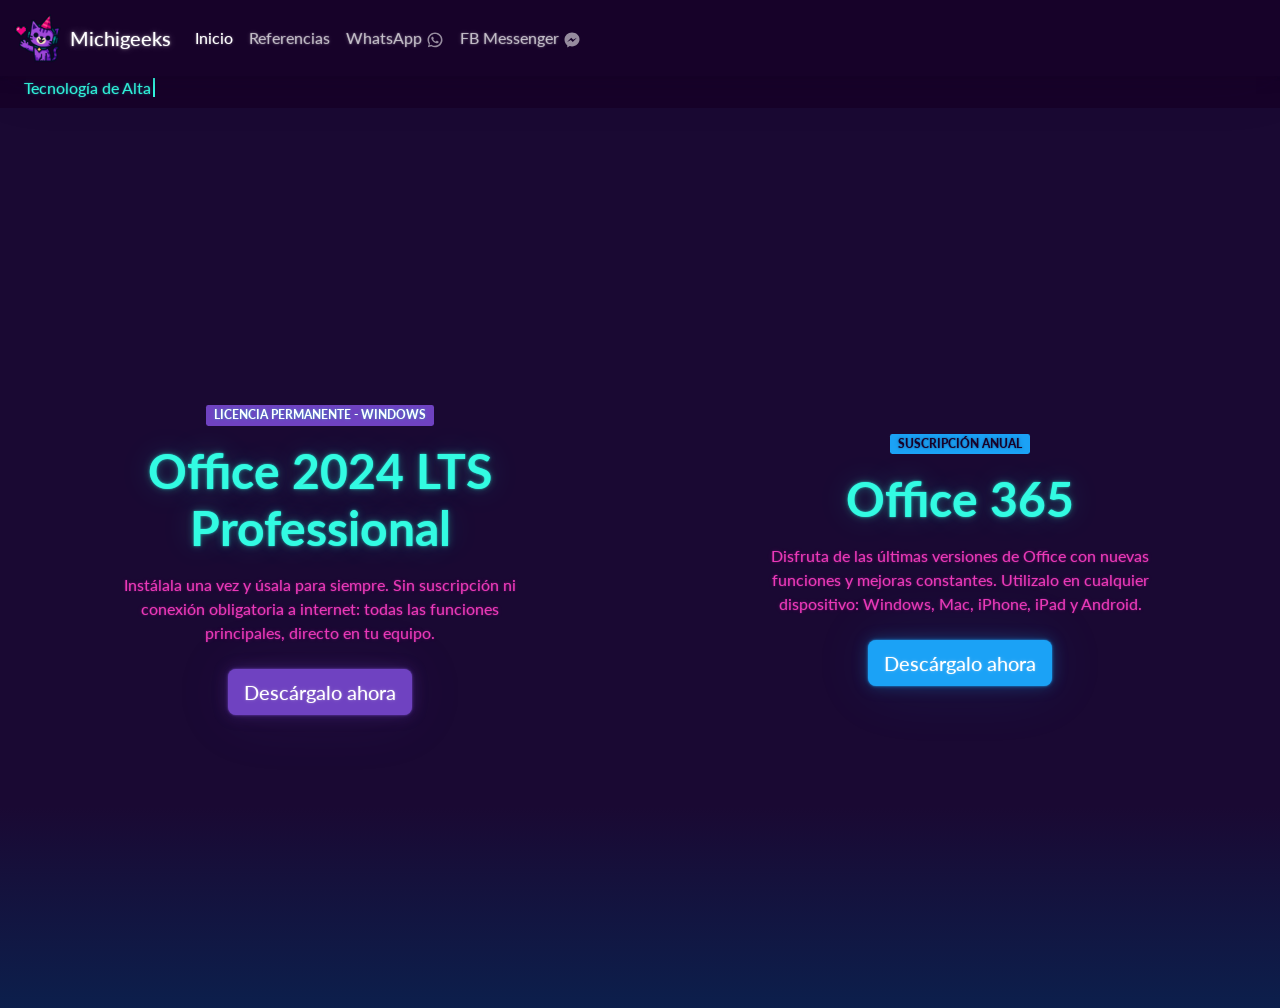
<file: index.html>
<!DOCTYPE html>
<html lang="es">
<head>
<meta charset="UTF-8">
<meta name="viewport" content="width=device-width, initial-scale=1.0">
<title>Michigeeks - Licencias Originales de Office </title>

<meta name="description" content="Programas originales, licencias permanentes oficiales de Office y tecnología de alta gama con soporte confiable.">

<!-- Open Graph -->
<meta property="og:type" content="website">
<meta property="og:title" content="Michigeeks">
<meta property="og:description" content="Programas originales, licencias permanentes oficiales de Office y tecnología de alta gama con soporte confiable.">
<meta property="og:image" content="https://srjosueaaron.github.io/michigeeks/assets/img/portada_inicio.jpg">
<meta property="og:url" content="https://srjosueaaron.github.io/michigeeks/">
<meta property="og:site_name" content="Michigeeks">

<!-- Twitter (también la usan algunas apps) -->
<meta name="twitter:card" content="summary_large_image">
<meta name="twitter:title" content="Michigeeks">
<meta name="twitter:description" content="Programas originales, licencias permanentes oficiales de Office y tecnología de alta gama con soporte confiable.">
<meta name="twitter:image" content="https://srjosueaaron.github.io/michigeeks/assets/img/portada_inicio.jpg">

<link rel="stylesheet" href="assets/css/bootstrap.css">
<link rel="stylesheet" href="assets/css/maquina.css">
<link rel="icon" href="assets/img/logo_office.svg" type="image/x-icon">

<style>
  .version-panel {
    transition: flex 0.5s ease;
  }
  .version-panel:hover,
  .version-panel:focus-within {
    flex: 1.08;
  }

  /* Glow en hover usando el color del propio panel (--bs-primary-rgb / --bs-info-rgb) */
  .panel-2024 { --panel-rgb: var(--bs-primary-rgb); }
  .panel-365  { --panel-rgb: var(--bs-info-rgb); }

  .version-panel:hover,
  .version-panel:focus-within {
    box-shadow: inset 0 0 120px rgba(var(--panel-rgb), 0.35);
  }
  .version-panel:hover .version-title,
  .version-panel:focus-within .version-title {
    text-shadow: 0 0 22px rgba(var(--panel-rgb), 0.85);
  }
  .version-panel:hover .btn-download,
  .version-panel:focus-within .btn-download {
    box-shadow: 0 0 28px rgba(var(--panel-rgb), 0.65);
  }
</style>
</head>


<body>
<script src="assets/js/header.js"></script>

<div class="d-flex flex-column flex-md-row" style="min-height:100vh;">

  <!-- VERSIÓN 2024 -->
  <section class="version-panel panel-2024 d-flex align-items-center justify-content-center text-center p-5 flex-fill"
            tabindex="0" aria-label="Versión 2024">
    <div class="mx-auto" style="max-width:420px;">
      <span class="badge bg-primary text-uppercase mb-3">Licencia permanente - Windows</span>
      <h1 class="version-title display-5 fw-bold mb-3">Office 2024 LTS Professional</h1>
      <p class="text-secondary mb-4">
        Instálala una vez y úsala para siempre. Sin suscripción ni conexión
        obligatoria a internet: todas las funciones principales, directo en tu equipo.
      </p>
      <a href="downloads/Office_2024_Instalador.exe" class="btn btn-primary btn-lg btn-download" download>
        Descárgalo ahora
      </a>

    </div>
  </section>

  <!-- VERSIÓN 365 -->
  <section class="version-panel panel-365 d-flex align-items-center justify-content-center text-center p-5 flex-fill"
            tabindex="0" aria-label="Versión 365">
    <div class="mx-auto" style="max-width:420px;">
      <span class="badge bg-info text-dark text-uppercase mb-3">Suscripción Anual</span>
      <h1 class="version-title display-5 fw-bold mb-3">Office 365</h1>
      <p class="text-secondary mb-4">
        Disfruta de las últimas versiones de Office con nuevas funciones y mejoras constantes. Utilizalo en cualquier dispositivo: Windows, Mac, iPhone, iPad y Android.
      </p>
      <a href="downloads/Office_365_Instalador.exe" class="btn btn-info btn-lg btn-download" download>
        Descárgalo ahora
      </a>
    </div>
  </section>

</div>

<script src="https://cdn.jsdelivr.net/npm/bootstrap@5.3.8/dist/js/bootstrap.bundle.min.js"></script>
<script src="assets/js/main.js"></script>
<script src="assets/js/frases.js"></script>
<script src="assets/js/typewriter.js"></script>

</body>
</html>
</file>
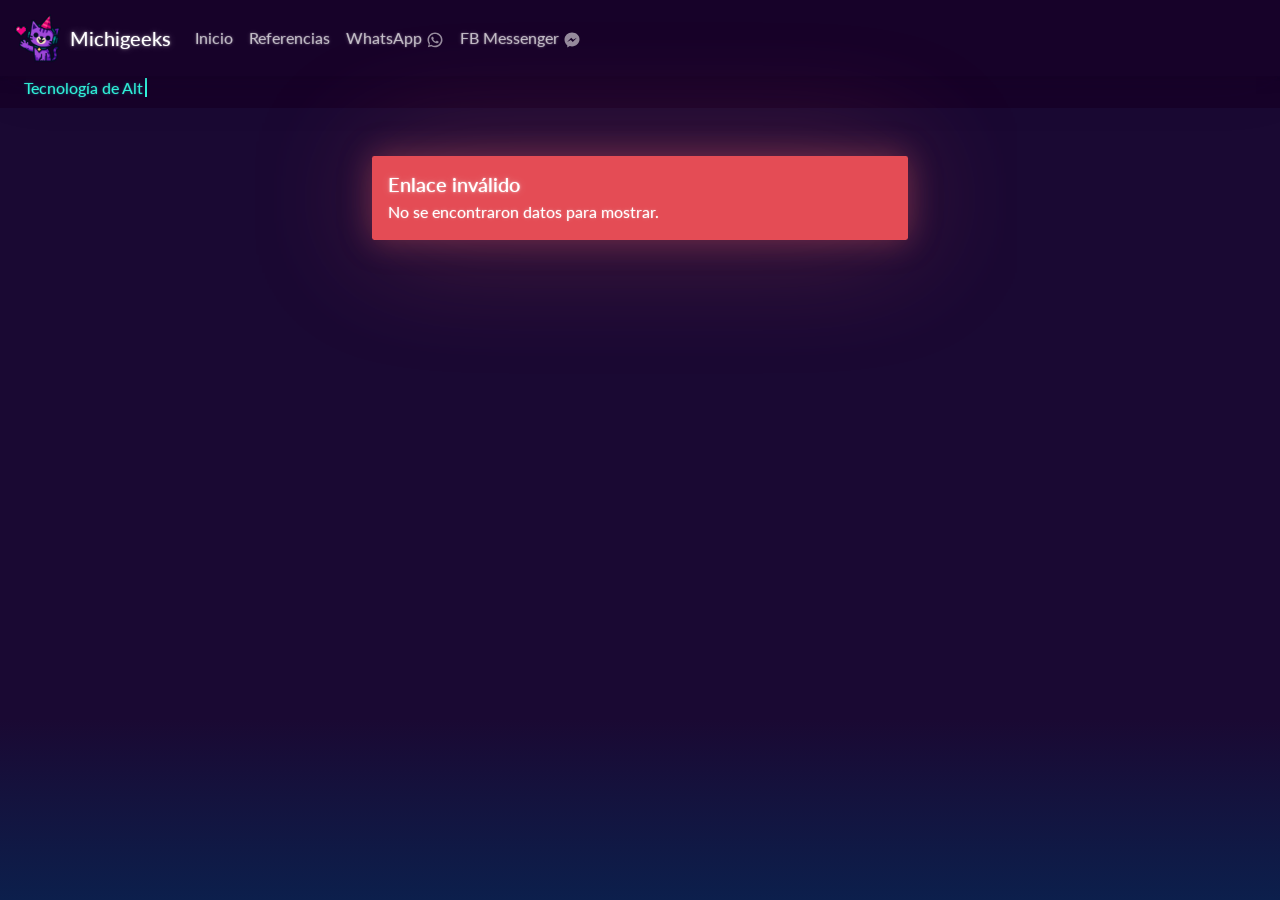
<file: tickets/comprobante.html>
<!DOCTYPE html>
<html lang="es">
<head>
<meta charset="UTF-8">
<meta name="viewport" content="width=device-width, initial-scale=1.0">
<title>Michigeeks - Comprobante digital</title>

<link rel="stylesheet" href="../assets/css/bootstrap.css">
<link rel="stylesheet" href="../assets/css/maquina.css">
<link rel="icon" href="../assets/img/logo_office.svg" type="image/x-icon">

<style>
  /* Al imprimir/guardar como PDF: quitamos nav, botones, y forzamos
     colores claros para no gastar tinta con fondos oscuros. */
  @media print {
    header, .no-imprimir { display: none !important; }
    body { background: white !important; }
    .card { box-shadow: none !important; border: 1px solid #ccc !important; }
    .card-body { background: white !important; }
    #bandaEstado { -webkit-print-color-adjust: exact; print-color-adjust: exact; }
    .text-cyan, .text-secondary, .form-label { color: #333 !important; }
    .form-control { background: white !important; color: #111 !important; border-color: #ccc !important; }
  }
</style>
</head>

<body>
<script>window.SITE_ROOT = "../";</script>
<script src="../assets/js/header.js"></script>

<div class="container py-5" style="max-width:560px;" id="comprobante">

  <div class="card border-0 shadow-lg overflow-hidden">

    <!-- Banda de estado: mismo color para ambos productos, logo dinámico -->
    <div class="p-4 text-center text-white" id="bandaEstado"
         style="background: linear-gradient(135deg, var(--bs-primary), var(--bs-pink));">
      <div class="mb-3">
        <div class="d-inline-flex align-items-center justify-content-center bg-white rounded-circle"
             style="width:64px; height:64px;">
          <img id="logoProducto" src="" alt="" style="max-width:38px; max-height:38px;">
        </div>
      </div>
      <h1 class="h5 fw-bold mb-3" id="tituloProducto">Tu compra fue aprobada en Michigeeks</h1>
      <div class="d-flex justify-content-center gap-5 small">
        <div>
          <div class="text-uppercase opacity-75" style="font-size:.7rem;">Fecha</div>
          <div class="fw-semibold" id="diaTransaccion">—</div>
        </div>
        <div>
          <div class="text-uppercase opacity-75" style="font-size:.7rem;">Hora (CDMX)</div>
          <div class="fw-semibold" id="horaTransaccion">—</div>
        </div>
      </div>
    </div>

    <!-- Cuerpo del comprobante -->
    <div class="card-body bg-dark p-4 p-md-5">

      <div class="text-center mb-4">
        <div class="text-secondary text-uppercase small mb-1">Monto</div>
        <div class="display-6 fw-bold text-cyan" id="monto">—</div>
      </div>

      <div class="mb-3">
        <label class="form-label text-secondary small">Correo electrónico</label>
        <div class="input-group">
          <input type="text" class="form-control" id="correo" readonly>
          <button class="btn btn-outline-info" type="button" onclick="copiarCampo('correo', this)">Copiar</button>
        </div>
      </div>

      <div class="mb-4" id="grupoContrasena">
        <label class="form-label text-secondary small">Contraseña temporal</label>
        <div class="input-group">
          <input type="text" class="form-control" id="contrasena" readonly>
          <button class="btn btn-outline-info" type="button" onclick="copiarCampo('contrasena', this)">Copiar</button>
        </div>
      </div>

      <!-- Datos del cliente -->
      <div class="row text-center border-top border-secondary-subtle pt-4 mb-3">
        <div class="col-6">
          <div class="text-secondary text-uppercase small mb-1">Teléfono</div>
          <div class="fw-semibold" id="telefonoCliente">—</div>
        </div>
        <div class="col-6">
          <div class="text-secondary text-uppercase small mb-1">N.º de pedido</div>
          <div class="fw-semibold" id="numeroPedido">—</div>
        </div>
      </div>

      <!-- Expiración y duración -->
      <div class="row text-center border-top border-secondary-subtle pt-4">
        <div class="col-6">
          <div class="text-secondary text-uppercase small mb-1">Expira</div>
          <div class="fw-semibold" id="fechaExpiracion">—</div>
        </div>
        <div class="col-6">
          <div class="text-secondary text-uppercase small mb-1">Duración</div>
          <div class="fw-semibold" id="duracionMeses">—</div>
        </div>
      </div>

      <!-- Lugar, en su propia fila -->
      <div class="row text-center border-top border-secondary-subtle pt-4 mt-1">
        <div class="col-12">
          <div class="text-secondary text-uppercase small mb-1">Lugar</div>
          <div class="fw-semibold" id="lugar" style="font-size:0.85rem;">—</div>
        </div>
      </div>

      <!-- Soporte -->
      <div class="mt-4 pt-4 border-top border-secondary-subtle no-imprimir">
        <div class="text-secondary text-uppercase small mb-2 text-center">¿Necesitas ayuda?</div>
        <div class="d-grid gap-2">
          <a id="btnWhatsapp" href="#" target="_blank" rel="noopener"
             class="btn btn-success d-flex align-items-center justify-content-center gap-2">
            <svg width="18" height="18" viewBox="0 0 24 24" fill="currentColor" aria-hidden="true">
              <path d="M12 2C6.48 2 2 6.36 2 11.75c0 2.02.65 3.9 1.76 5.46L2.5 21.5l4.5-1.18a10.3 10.3 0 0 0 5 1.28c5.52 0 10-4.36 10-9.75S17.52 2 12 2Zm0 17.7c-1.6 0-3.1-.44-4.38-1.2l-.31-.18-2.68.7.72-2.55-.2-.32A7.9 7.9 0 0 1 4.1 11.75C4.1 7.47 7.66 4 12 4s7.9 3.47 7.9 7.75-3.56 7.95-7.9 7.95Zm4.3-5.9c-.24-.12-1.4-.68-1.62-.76-.22-.08-.38-.12-.54.12-.16.24-.62.76-.76.92-.14.16-.28.18-.52.06-.24-.12-1-.36-1.9-1.15-.7-.6-1.18-1.35-1.32-1.58-.14-.24-.02-.37.1-.49.11-.11.24-.28.36-.42.12-.14.16-.24.24-.4.08-.16.04-.3-.02-.42-.06-.12-.54-1.28-.74-1.76-.2-.46-.4-.4-.54-.4h-.46c-.16 0-.42.06-.64.3-.22.24-.84.8-.84 1.96 0 1.16.86 2.28.98 2.44.12.16 1.7 2.56 4.12 3.6.58.24 1.03.39 1.38.5.58.18 1.1.15 1.52.09.46-.07 1.4-.57 1.6-1.12.2-.55.2-1.02.14-1.12-.06-.1-.22-.16-.46-.28Z"/>
            </svg>
            Soporte por WhatsApp
          </a>
          <a id="btnMessenger" href="#" target="_blank" rel="noopener"
             class="btn btn-primary d-flex align-items-center justify-content-center gap-2">
            <svg width="18" height="18" viewBox="0 0 24 24" fill="currentColor" aria-hidden="true">
              <path d="M12 2C6.48 2 2 6.24 2 11.5c0 2.98 1.44 5.63 3.7 7.37V22l3.38-1.86c.9.25 1.87.38 2.92.38 5.52 0 10-4.24 10-9.5S17.52 2 12 2Zm1.02 12.79-2.55-2.72-4.98 2.72 5.48-5.82 2.6 2.72 4.93-2.72-5.48 5.82Z"/>
            </svg>
            Soporte por Messenger
          </a>
        </div>
      </div>

      <!-- Imprimir / guardar como PDF -->
      <div class="mt-3 no-imprimir">
        <button class="btn btn-outline-secondary w-100" onclick="window.print()">
          Imprimir / Guardar como PDF
        </button>
      </div>

    </div>
  </div>
</div>

<script src="https://cdn.jsdelivr.net/npm/bootstrap@5.3.8/dist/js/bootstrap.bundle.min.js"></script>
<script src="../assets/js/main.js"></script>
<script src="../assets/js/frases.js"></script>
<script src="../assets/js/typewriter.js"></script>

<script>

// Datos de contacto de soporte. Edita aquí si cambian.
const WHATSAPP_NUMERO = "525560788237"; // formato internacional sin '+' ni espacios
const MESSENGER_USUARIO = "michi.geeks.2025";

function decodeData(codigo) {
    let base64 = codigo.replace(/-/g, "+").replace(/_/g, "/");
    while (base64.length % 4) { base64 += "="; }
    const binary = atob(base64);
    const bytes = Uint8Array.from(binary, char => char.charCodeAt(0));
    const json = new TextDecoder().decode(bytes);
    return JSON.parse(json);
}

function formatFecha(fechaStr) {
    if (!fechaStr) { return "—"; }
    const [anio, mes, dia] = fechaStr.split("-").map(Number);
    const fecha = new Date(anio, mes - 1, dia);
    return fecha.toLocaleDateString("es-MX", {
        day: "numeric",
        month: "long",
        year: "numeric"
    });
}

function formatMonto(monto) {
    if (!monto) { return "—"; }
    const numero = Number(monto);
    if (Number.isNaN(numero)) { return monto; }
    return numero.toLocaleString("es-MX", { style: "currency", currency: "MXN" });
}

async function copiarCampo(id, boton) {
    const input = document.getElementById(id);
    await navigator.clipboard.writeText(input.value);
    const textoOriginal = boton.textContent;
    boton.textContent = "✓ Copiado";
    setTimeout(() => { boton.textContent = textoOriginal; }, 1500);
}

function cargarComprobante() {

    const params = new URLSearchParams(window.location.search);
    const codigo = params.get("d");

    if (!codigo) {
        document.getElementById("comprobante").innerHTML = `
            <div class="alert alert-danger">
                <h1 class="h5 mb-1">Enlace inválido</h1>
                <p class="mb-0">No se encontraron datos para mostrar.</p>
            </div>
        `;
        return;
    }

    try {
        const datos = decodeData(codigo);
        const esOffice = datos.producto === "Office 365";

        document.getElementById("tituloProducto").textContent =
            `Felicidades ${datos.nombreCliente || "cliente"}, por tu compra de ${datos.producto || "tu producto"} en Michigeeks.`;

        document.getElementById("logoProducto").src = esOffice
            ? "../assets/img/logo_office2.png"
            : "../assets/img/logo_canva.png";
        document.getElementById("logoProducto").alt = datos.producto || "Producto";

        document.getElementById("diaTransaccion").textContent = formatFecha(datos.diaTransaccion);
        document.getElementById("horaTransaccion").textContent = datos.horaTransaccion || "—";
        document.getElementById("monto").textContent = formatMonto(datos.monto);
        document.getElementById("correo").value = datos.correo || "—";

        if (esOffice) {
            document.getElementById("grupoContrasena").classList.remove("d-none");
            document.getElementById("contrasena").value = datos.contrasena || "—";
        } else {
            document.getElementById("grupoContrasena").remove();
        }

        document.getElementById("telefonoCliente").textContent = datos.telefonoCliente || "—";
        document.getElementById("numeroPedido").textContent = datos.numeroPedido || "—";

        document.getElementById("fechaExpiracion").textContent = formatFecha(datos.fechaExpiracion);
        document.getElementById("duracionMeses").textContent = datos.duracionMeses
            ? `${datos.duracionMeses} meses`
            : "—";

        document.getElementById("lugar").textContent = datos.lugar || "—";

        // Botón de WhatsApp con mensaje pre-armado, incluyendo el número de pedido
        const mensajeWhatsapp = `Hola Aaron! Quisiera soporte para mi compra de *${datos.producto || "mi pedido"}.* Realicé mi compra el día ${ formatFecha(datos.diaTransaccion)  || "N/A"}`;
        document.getElementById("btnWhatsapp").href =
            `https://wa.me/${WHATSAPP_NUMERO}?text=${encodeURIComponent(mensajeWhatsapp)}`;

        document.getElementById("btnMessenger").href = `https://m.me/${MESSENGER_USUARIO}`;

    } catch (error) {
        document.getElementById("comprobante").innerHTML = `
            <div class="alert alert-danger">
                <h1 class="h5 mb-1">Enlace inválido</h1>
                <p class="mb-0">No fue posible interpretar la información.</p>
            </div>
        `;
    }
}

cargarComprobante();

</script>

</body>
</html>
</file>
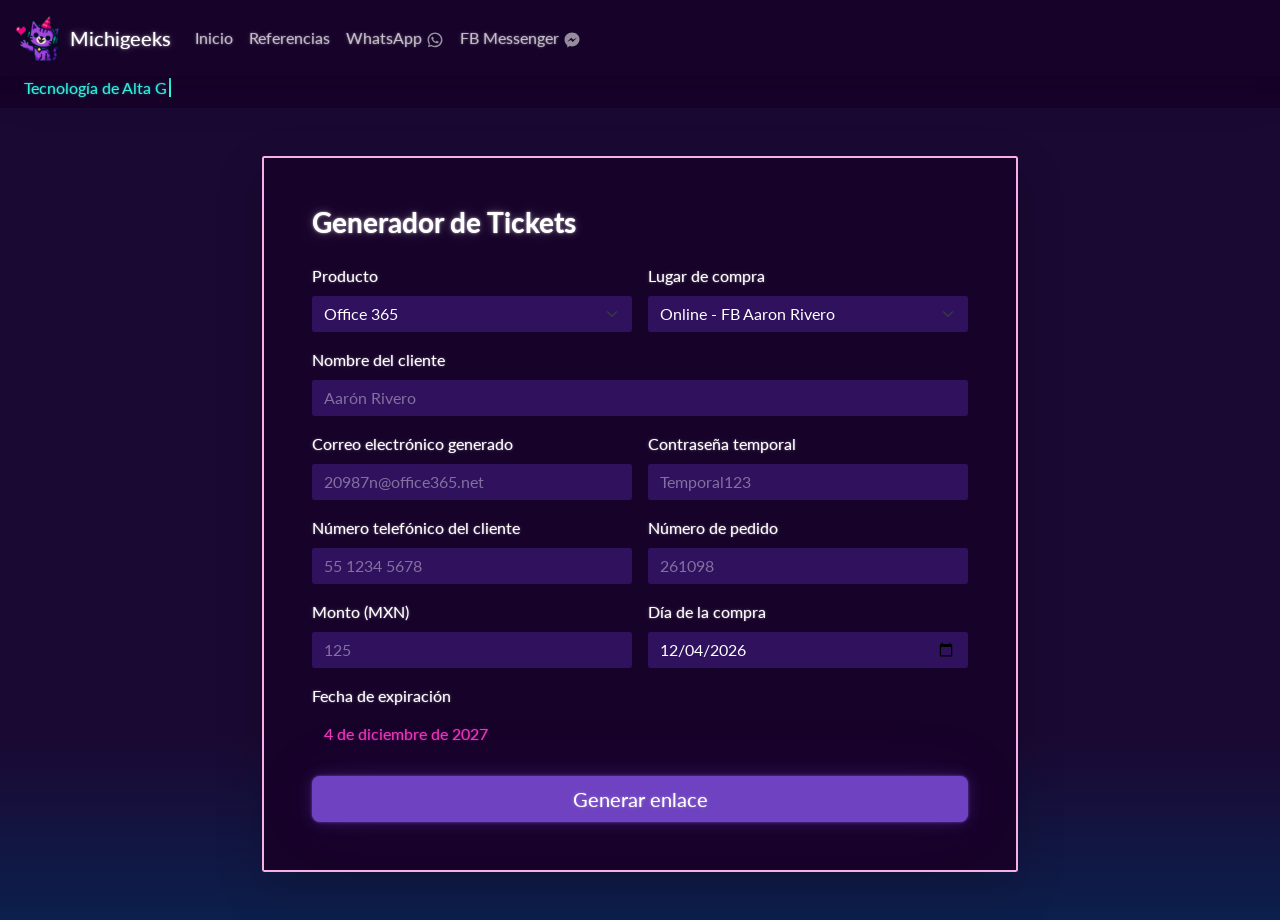
<file: tickets/generador.html>
<!DOCTYPE html>
<html lang="es">
<head>
<meta charset="UTF-8">
<meta name="viewport" content="width=device-width, initial-scale=1.0">
<title>Michigeeks - Generador de comprobante</title>

<link rel="stylesheet" href="../assets/css/bootstrap.css">
<link rel="stylesheet" href="../assets/css/maquina.css">
<link rel="icon" href="../assets/img/logo_office.svg" type="image/x-icon">
</head>

<body>
<script>window.SITE_ROOT = "../";</script>
<script src="../assets/js/header.js"></script>

<div class="container py-5" style="max-width:780px;">
  <div class="card bg-dark border-secondary-subtle shadow-lg">
    <div class="card-body p-4 p-md-5">

      <h1 class="h3 fw-bold mb-4 text-cyan">Generador de Tickets</h1>

      <form id="formTicket" onsubmit="return false;">

        <div class="row g-3">

          <div class="col-md-6">
            <label class="form-label" for="producto">Producto</label>
            <select id="producto" class="form-select" onchange="actualizarCamposProducto()">
              <option value="Office 365">Office 365</option>
              <option value="Canva">Canva Pro</option>
            </select>
          </div>

          <div class="col-md-6">
            <label class="form-label" for="lugar">Lugar de compra</label>
            <select id="lugar" class="form-select">
              <option value="CDMX">Online - FB Aaron Rivero</option>
              <option value="Querétaro">C. Ignacio Allende Sur 6, Centro, 76000 Santiago de Querétaro, Qro.</option>
            </select>
          </div>

          <div class="col-12">
            <label class="form-label" for="nombreCliente">Nombre del cliente</label>
            <input id="nombreCliente" type="text" class="form-control" placeholder="Aarón Rivero">
          </div>

          <div class="col-md-6">
            <label class="form-label" for="correo" id="labelCorreo">Correo electrónico</label>
            <input id="correo" type="text" class="form-control" placeholder="20987n@office365.net">
          </div>

          <div class="col-md-6" id="grupoContrasena">
            <label class="form-label" for="contrasena">Contraseña temporal</label>
            <input id="contrasena" type="text" class="form-control" placeholder="Temporal123">
          </div>

          <div class="col-md-6 d-none" id="grupoDuracion">
            <label class="form-label" for="duracion">Duración de la licencia (meses)</label>
            <select id="duracion" class="form-select" onchange="actualizarFechaExpiracion()">
              <option value="1">1 mes</option>
              <option value="3">3 meses</option>
              <option value="6">6 meses</option>
              <option value="12" selected>12 meses</option>
              <option value="24">24 meses</option>
            </select>
          </div>

          <div class="col-md-6">
            <label class="form-label" for="telefonoCliente">Número telefónico del cliente</label>
            <input id="telefonoCliente" type="tel" class="form-control" placeholder="55 1234 5678">
          </div>

          <div class="col-md-6">
            <label class="form-label" for="numeroPedido">Número de pedido</label>
            <input id="numeroPedido" type="text" class="form-control" placeholder="261098">
          </div>

          <div class="col-md-6">
            <label class="form-label" for="monto">Monto (MXN)</label>
            <input id="monto" type="number" step="1" class="form-control" placeholder="125">
          </div>

          <div class="col-md-6">
            <label class="form-label" for="diaTransaccion">Día de la compra</label>
            <input id="diaTransaccion" type="date" class="form-control" onchange="actualizarFechaExpiracion()">
          </div>

          <div class="col-12">
            <label class="form-label">Fecha de expiración</label>
            <div class="form-control bg-transparent text-secondary" id="previsualizacionExpiracion">
              Selecciona el día de la transacción
            </div>

          </div>

        </div>

        <button type="button" class="btn btn-primary btn-lg w-100 mt-4" onclick="generarURL()">
          Generar enlace
        </button>

      </form>

      <div id="resultado" class="alert alert-secondary mt-4 d-none" style="word-break:break-all;"></div>

      <button id="botonCopiar" class="btn btn-outline-info w-100 mt-2 d-none" onclick="copiarURL()">
        Copiar enlace
      </button>

    </div>
  </div>
</div>

<script src="https://cdn.jsdelivr.net/npm/bootstrap@5.3.8/dist/js/bootstrap.bundle.min.js"></script>
<script src="../assets/js/main.js"></script>
<script src="../assets/js/frases.js"></script>
<script src="../assets/js/typewriter.js"></script>

<script>

let urlGenerada = "";
let fechaExpiracionCalculada = "";

function encodeData(data) {
    const json = JSON.stringify(data);
    const bytes = new TextEncoder().encode(json);
    let binary = "";
    bytes.forEach(byte => { binary += String.fromCharCode(byte); });
    return btoa(binary)
        .replace(/\+/g, "-")
        .replace(/\//g, "_")
        .replace(/=+$/, "");
}

function obtenerHoraCDMX() {
    return new Intl.DateTimeFormat("es-MX", {
        timeZone: "America/Mexico_City",
        hour: "2-digit",
        minute: "2-digit",
        hour12: true
    }).format(new Date());
}

// Locale "en-CA" da como resultado el formato ISO YYYY-MM-DD directo,
// que es justo lo que espera un <input type="date">.
function obtenerFechaHoyCDMX() {
    return new Intl.DateTimeFormat("en-CA", {
        timeZone: "America/Mexico_City"
    }).format(new Date());
}

// Muestra/oculta campos según el producto elegido y recalcula la expiración.
function actualizarCamposProducto() {
    const producto = document.getElementById("producto").value;
    const esOffice = producto === "Office 365";

    document.getElementById("grupoContrasena").classList.toggle("d-none", !esOffice);
    document.getElementById("grupoDuracion").classList.toggle("d-none", esOffice);

    document.getElementById("labelCorreo").textContent = esOffice
        ? "Correo electrónico generado"
        : "Correo electrónico activado (cliente)";

    actualizarFechaExpiracion();
}

// Calcula la fecha de expiración según el producto:
// Office 365 -> +1 año exacto desde el día de la transacción
// Canva -> día de la transacción + duración elegida (en meses)
function actualizarFechaExpiracion() {
    const dia = document.getElementById("diaTransaccion").value;
    const producto = document.getElementById("producto").value;
    const previsualizacion = document.getElementById("previsualizacionExpiracion");

    if (!dia) {
        previsualizacion.textContent = "Selecciona el día de la transacción";
        fechaExpiracionCalculada = "";
        return;
    }

    const [anio, mes, diaNum] = dia.split("-").map(Number);
    const fechaExpira = new Date(anio, mes - 1, diaNum);

    if (producto === "Office 365") {
        fechaExpira.setFullYear(fechaExpira.getFullYear() + 1);
    } else {
        const meses = Number(document.getElementById("duracion").value || 1);
        fechaExpira.setMonth(fechaExpira.getMonth() + meses);
    }

    previsualizacion.textContent = fechaExpira.toLocaleDateString("es-MX", {
        day: "numeric",
        month: "long",
        year: "numeric"
    });

    const yyyy = fechaExpira.getFullYear();
    const mm = String(fechaExpira.getMonth() + 1).padStart(2, "0");
    const dd = String(fechaExpira.getDate()).padStart(2, "0");
    fechaExpiracionCalculada = `${yyyy}-${mm}-${dd}`;
}

function generarURL() {
    const producto = document.getElementById("producto").value;
    const esOffice = producto === "Office 365";
    const dia = document.getElementById("diaTransaccion").value;

    if (!dia) {
        alert("Selecciona el día de la transacción antes de generar el enlace.");
        return;
    }

    const datos = {
        producto: producto,
        nombreCliente: document.getElementById("nombreCliente").value,
        correo: document.getElementById("correo").value,
        telefonoCliente: document.getElementById("telefonoCliente").value,
        numeroPedido: document.getElementById("numeroPedido").value,
        monto: document.getElementById("monto").value,
        diaTransaccion: dia,
        horaTransaccion: obtenerHoraCDMX(),
        fechaExpiracion: fechaExpiracionCalculada,
        lugar: document.getElementById("lugar").selectedOptions[0].text
    };

    if (esOffice) {
        datos.contrasena = document.getElementById("contrasena").value;
        datos.duracionMeses = "12";
    } else {
        datos.duracionMeses = document.getElementById("duracion").value;
    }

    const codigo = encodeData(datos);
    const url = new URL("comprobante.html", window.location.href);
    url.searchParams.set("d", codigo);
    urlGenerada = url.href;

    const resultado = document.getElementById("resultado");
    resultado.textContent = urlGenerada;
    resultado.classList.remove("d-none");

    document.getElementById("botonCopiar").classList.remove("d-none");

    // Limpia el formulario para el siguiente ticket, sin tocar el
    // enlace/resultado que se acaba de generar (ese se queda visible).
    limpiarFormulario();
}

// Regresa el formulario a su estado inicial: campos de texto vacíos,
// selects a su primera opción, y el día de la compra otra vez en "hoy".
function limpiarFormulario() {
    document.getElementById("formTicket").reset();
    document.getElementById("diaTransaccion").value = obtenerFechaHoyCDMX();
    actualizarCamposProducto();
}

async function copiarURL() {
    await navigator.clipboard.writeText(urlGenerada);
    const boton = document.getElementById("botonCopiar");
    const textoOriginal = boton.textContent;
    boton.textContent = "✓ Enlace copiado";
    setTimeout(() => { boton.textContent = textoOriginal; }, 1500);
}

// Estado inicial: Office 365 seleccionado y fecha de hoy (CDMX) precargada
document.getElementById("diaTransaccion").value = obtenerFechaHoyCDMX();
actualizarCamposProducto();

</script>

</body>
</html>
</file>
<file: assets/css/maquina.css>
#eslogan {
  display: inline-block;
  min-height: 1.5em; /* evita que el layout "salte" mientras se borra el texto */
}

.cursor {
  border-right: 2px solid var(--bs-cyan);
  margin-left: 2px;
  animation: parpadeo 0.8s step-end infinite;
}

@keyframes parpadeo {
  50% {
    border-color: transparent;
  }
}
</file>
